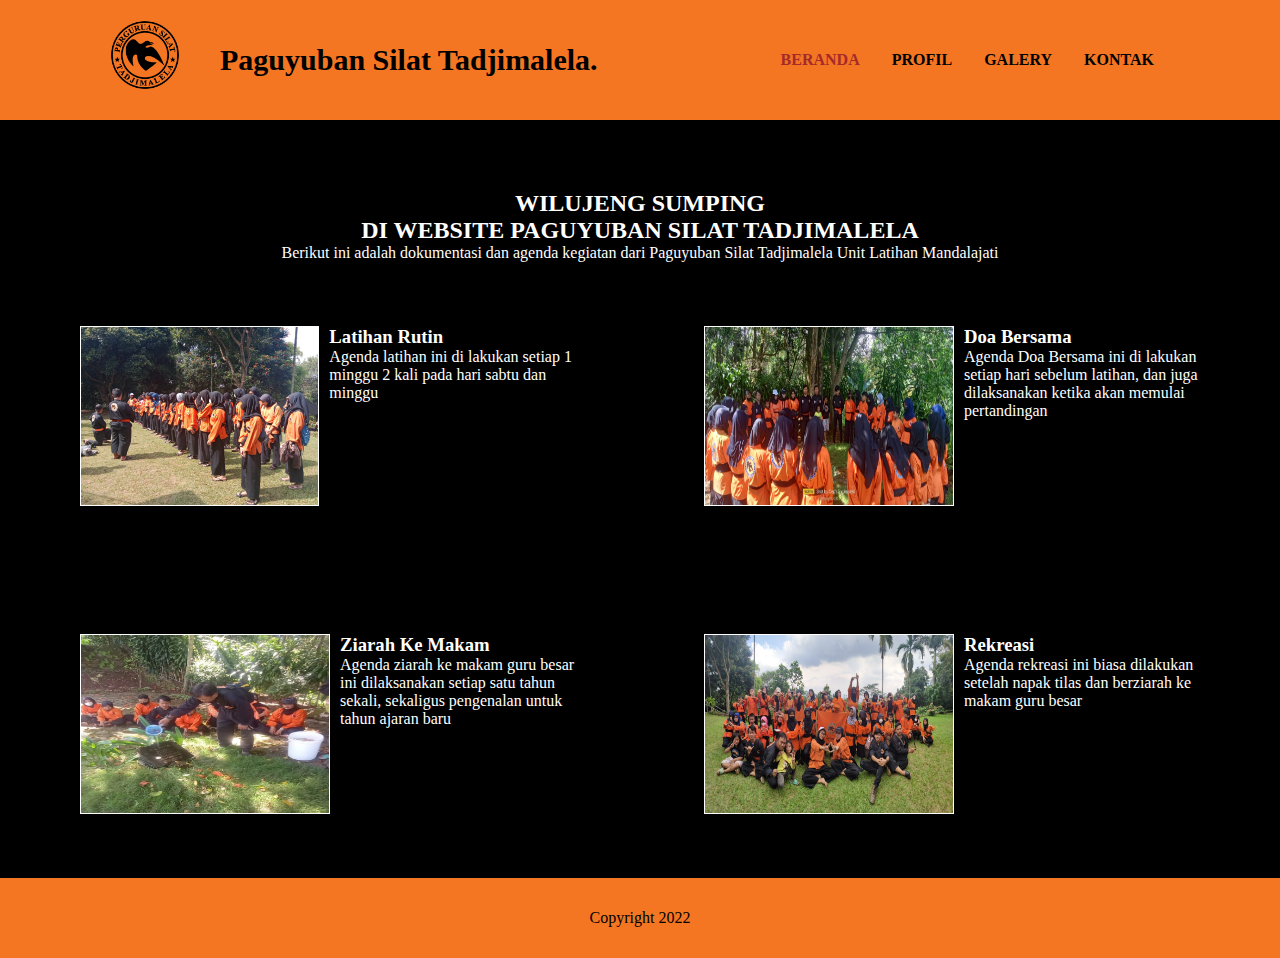
<file: beranda.html>
<!DOCTYPE html>
<html lang="en">
<head>
    <meta charset="UTF-8">
    <meta http-equiv="X-UA-Compatible" content="IE=edge">
    <meta name="viewport" content="width=device-width, initial-scale=1.0">
    <link rel="stylesheet" href="style.css">
    <title>Document</title>
</head>
<body>
    <nav class="navbar">
        <div class="wrapper">
           <a href="index.html "><img class="gambar" src="img/LOGO TADJIMALELA.png" alt="logo" height="70px"></a> 
            <div class="logo"><a href="index.html">Paguyuban Silat Tadjimalela.</a></div>
            <div class="menu">
                <ul>
                    <li><a class="active" href="beranda.html">BERANDA</a></li>
                    <li><a href="story.html">PROFIL</a></li>
                    <li><a href="galery.html">GALERY</a></li>
                    <li><a href="kontak.html">KONTAK</a></li>
                </ul>
            </div>
        </div>
    </nav>
    <div class="badan">
        <div class="wilujeng">
        <h2 class="selamat">WILUJENG SUMPING</h2>
        <h2 class="selamat2">DI WEBSITE PAGUYUBAN SILAT TADJIMALELA</h2>
        <p>Berikut ini adalah dokumentasi dan agenda kegiatan dari Paguyuban Silat Tadjimalela Unit Latihan Mandalajati</p>
        </div>
        <div class="gambar4">
            <div class="profile">
                 <img class="foto" src="img/foto1.jpeg" alt="" style="height:180px; width: 250px;">
                <div class="des">
                    <h3 class="teks-beranda">Latihan Rutin</h3>
                    <p>Agenda latihan ini di lakukan setiap 1 minggu 2 kali pada hari sabtu dan minggu</p>
                </div>
            </div>
            <div class="profile">
                <img class="foto" src="img/foto3.jpeg" alt="" style="height:180px; width: 250px;">
                <div class="des">
                <h3 class="teks-beranda">Doa Bersama</h2>
                <p>Agenda Doa Bersama ini di lakukan setiap hari sebelum latihan, dan juga dilaksanakan ketika akan memulai pertandingan</p>
                </div>
            </div>
            <div class="profile">
                <img class="foto4" src="img/foto4.jpeg" alt="" style="height:180px; width: 250px;">
                <div class="des">
                <h3 class="teks-beranda">Ziarah Ke Makam</h2>
                <p>Agenda ziarah ke makam guru besar ini dilaksanakan setiap satu tahun sekali, sekaligus pengenalan untuk tahun ajaran baru</p>
                </div>
            </div>
         <div class="profile">
             <img class="foto" src="img/foto2.jpeg" alt="" style="height:180px; min-width: 250px;">
                <div class="des">
                <h3 class="teks-beranda">Rekreasi</h2>
                <p>Agenda rekreasi ini biasa dilakukan setelah napak tilas dan berziarah ke makam guru besar</p>
                </div>
            </div>
     </div>
    </div>

   <footer>
        <p class="kopirek">Copyright 2022</p>
   </footer>
</body>
</html>
</file>
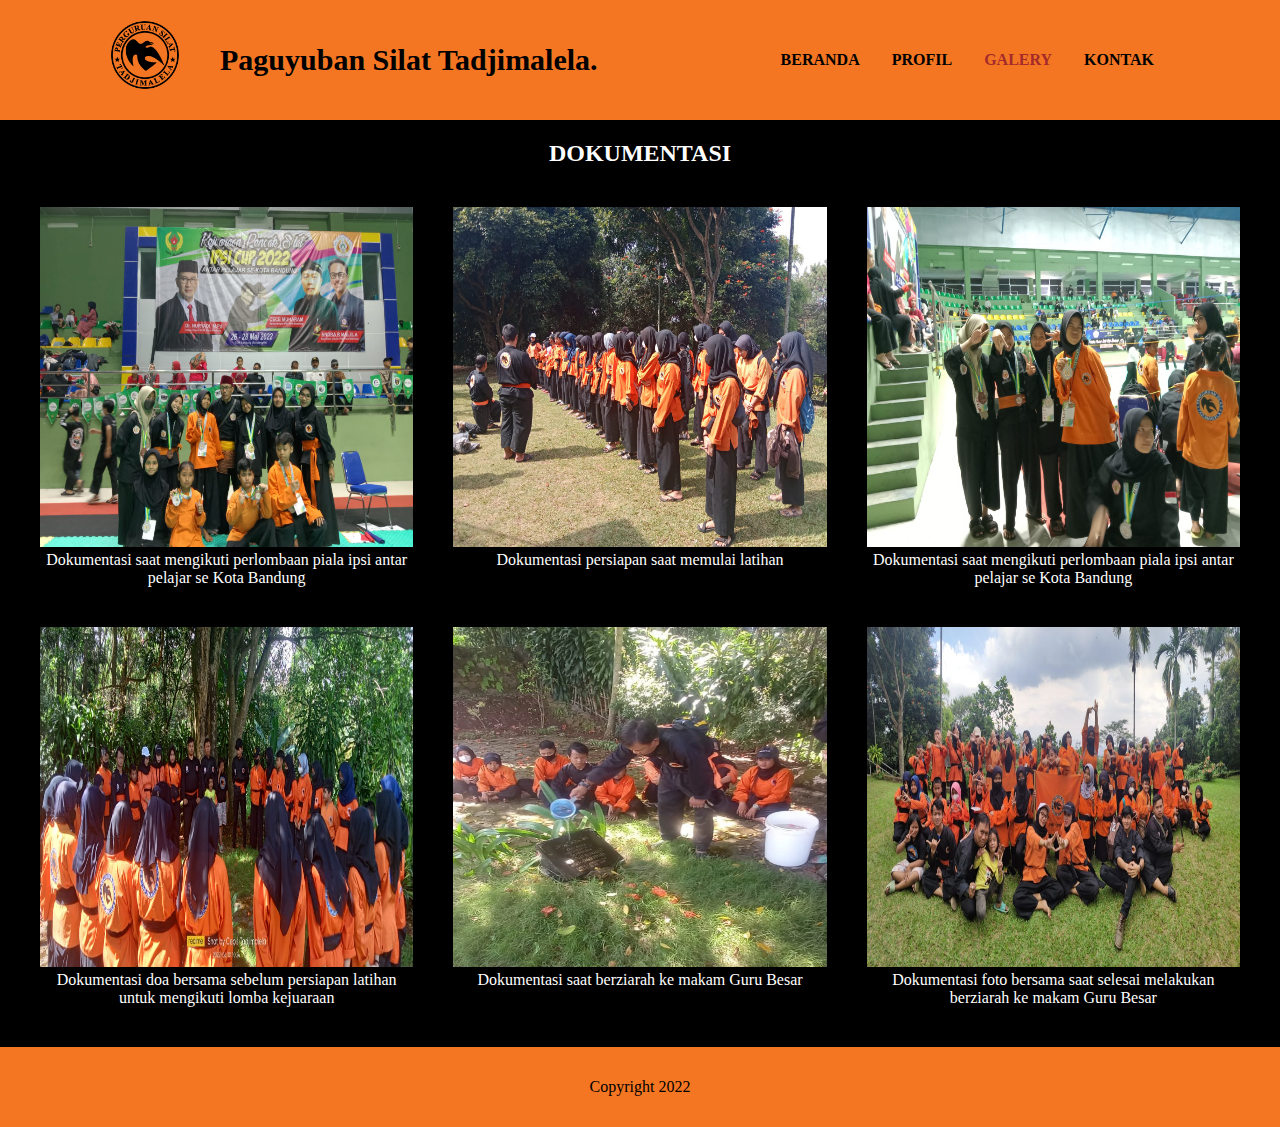
<file: galery.html>
<!DOCTYPE html>
<html lang="en">
<head>
    <meta charset="UTF-8">
    <meta http-equiv="X-UA-Compatible" content="IE=edge">
    <meta name="viewport" content="width=device-width, initial-scale=1.0">
    <link rel="stylesheet" href="style.css">
    <title>Document</title>
</head>
<body>
    <nav class="navbar">
        <div class="wrapper">
            <a href="index.html"><img class="gambar" src="img/LOGO TADJIMALELA.png" alt="logo" height="70px"></a>
            <div class="logo"><a href="index.html">Paguyuban Silat Tadjimalela.</a></div>
            <div class="menu">
                <ul>
                    <li><a href="beranda.html">BERANDA</a></li>
                    <li><a href="story.html">PROFIL</a></li>
                    <li><a class="active" href="galery.html">GALERY</a></li>
                    <li><a href="kontak.html">KONTAK</a></li>
                </ul>
            </div>
        </div>
    </nav>
    <div class="badan">
        <h2>DOKUMENTASI</h2>
        <div class="galeri">

                <div>
                <img src="img/galeri4.jpg" alt="" style="height:340px; width: 100%;">
                <p class="desk">Dokumentasi saat mengikuti perlombaan piala ipsi antar pelajar se Kota Bandung</p>
                </div>
                 <div>
                <img src="img/foto1.jpeg" alt="" style="height:340px; width: 100%;">
                <p class="desk">Dokumentasi persiapan saat memulai latihan</p>
                </div>
                <div>
                <img src="img/galeri3.jpg" alt="" style="height:340px; width: 100%;">
                <p class="desk">Dokumentasi saat mengikuti perlombaan piala ipsi antar pelajar se Kota Bandung</p>
                </div>
                <div>
                <img src="img/foto3.jpeg" alt="" style="height:340px; width: 100%;">
                <p class="desk">Dokumentasi doa bersama sebelum persiapan latihan untuk mengikuti lomba kejuaraan</p>
                </div>
                <div>
                    <img src="img/foto4.jpeg" alt="" style="height:340px; width: 100%;">
                    <p class="desk">Dokumentasi saat berziarah ke makam Guru Besar</p>
                </div>
                <div>
                    <img src="img/foto2.jpeg" alt="" style="height:340px; width: 100%;">
                    <p class="desk">Dokumentasi foto bersama saat selesai melakukan berziarah ke makam Guru Besar</p>
                </div>
            </div>
       </div>
    </div>

   <footer>
        <p class="kopirek">Copyright 2022</p>
   </footer>
</body>
</html>
</file>
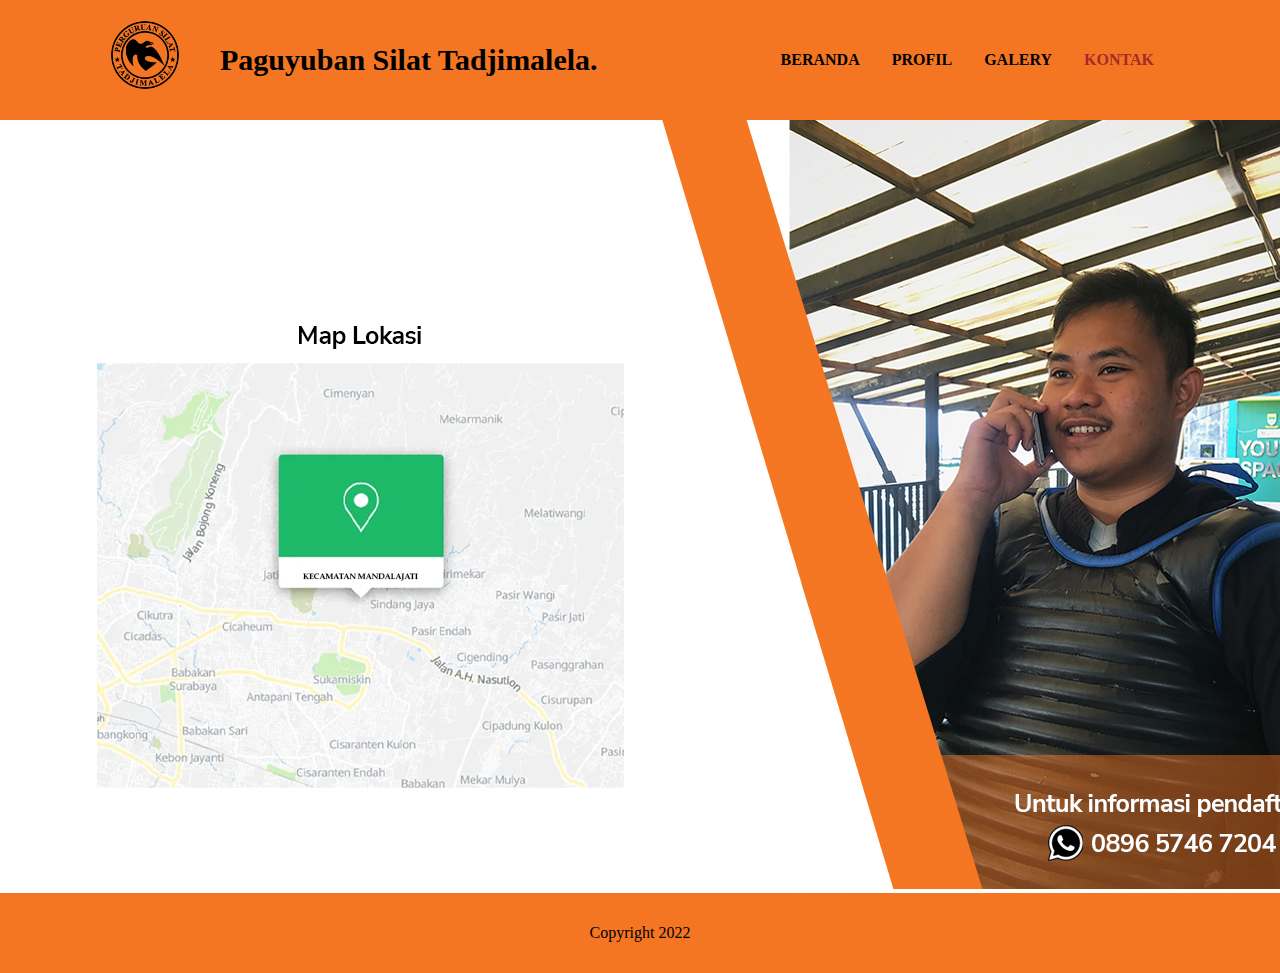
<file: kontak.html>
<!DOCTYPE html>
<html lang="en">
<head>
    <meta charset="UTF-8">
    <meta http-equiv="X-UA-Compatible" content="IE=edge">
    <meta name="viewport" content="width=device-width, initial-scale=1.0">
    <link rel="stylesheet" href="style.css">
    <title>Document</title>
</head>
<body>
    <nav class="navbar">
        <div class="wrapper">
           <a href="index.html"><img class="gambar" src="img/LOGO TADJIMALELA.png" alt="logo" height="70px"></a> 
            <div class="logo"><a href="index.html">Paguyuban Silat Tadjimalela.</a></div>
            <div class="menu">
                <ul>
                    <li><a href="beranda.html">BERANDA</a></li>
                    <li><a href="story.html">PROFIL</a></li>
                    <li><a href="galery.html">GALERY</a></li>
                    <li><a class="active" href="kontak.html">KONTAK</a></li>
                </ul>
            </div>
        </div>
    </nav>
    <img src="img/cover akhir revisi.jpg" alt="">
   <footer>
        <p class="kopirek">Copyright 2022</p>
   </footer>
</body>
</html>
</file>
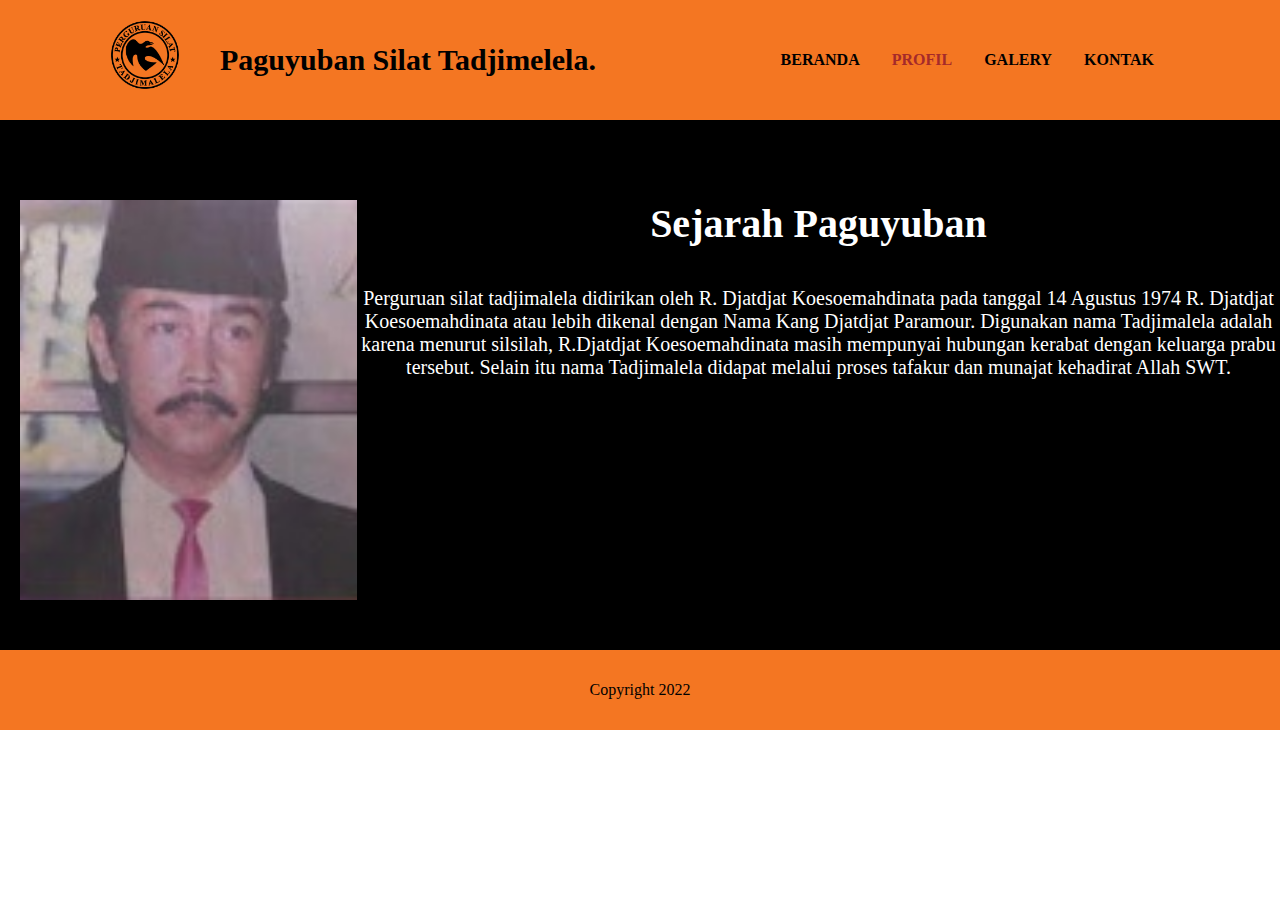
<file: profile.html>
<!DOCTYPE html>
<html lang="en">
<head>
    <meta charset="UTF-8">
    <meta http-equiv="X-UA-Compatible" content="IE=edge">
    <meta name="viewport" content="width=device-width, initial-scale=1.0">
    <link rel="stylesheet" href="style.css">
    <title>Document</title>
</head>
<body>
    <nav class="navbar">
        <div class="wrapper">
            <a href="index.html"><img class="gambar" src="img/LOGO TADJIMALELA.png" alt="logo" height="70px"></a>
            <div class="logo"><a href="index.html">Paguyuban Silat Tadjimelela.</a></div>
            <div class="menu">
                <ul>
                    <li><a href="beranda.html">BERANDA</a></li>
                    <li><a class="active" href="profile.html">PROFIL</a></li>
                    <li><a href="galery.html">GALERY</a></li>
                    <li><a href="kontak.html">KONTAK</a></li>
                </ul>
            </div>
        </div>
    </nav>
    <div class="bodi content">
        <img src="img/Djadjat Koesoemahdinata.jpg" alt="fotoDjadjat" style="height:400px;" width="400px">
        <div class="bpj">
        <h2>Sejarah Paguyuban</h2>
        <p class="per">Perguruan silat tadjimalela didirikan oleh R. Djatdjat Koesoemahdinata pada tanggal 14 Agustus 1974
            R. Djatdjat Koesoemahdinata atau lebih dikenal dengan Nama Kang Djatdjat Paramour.
            Digunakan nama Tadjimalela adalah karena menurut silsilah, R.Djatdjat Koesoemahdinata masih mempunyai hubungan kerabat dengan keluarga prabu tersebut.
            Selain itu nama Tadjimalela didapat melalui proses tafakur dan munajat kehadirat Allah SWT.</p>
        </div>
    </div>

    <div></div>

   <footer>
        <p class="kopirek">Copyright 2022</p>
   </footer>
</body>
</html>
</file>
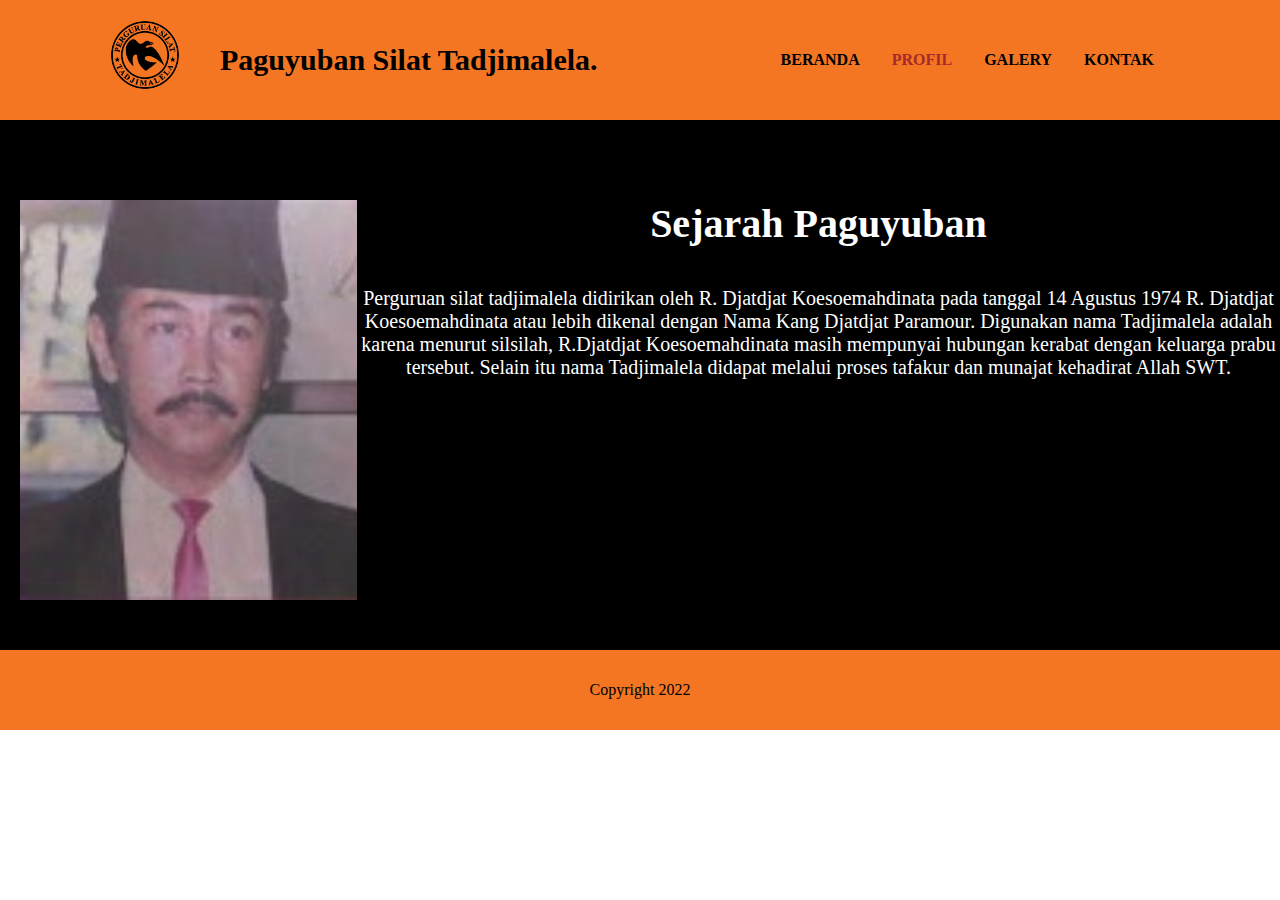
<file: story.html>
<!DOCTYPE html>
<html lang="en">
<head>
    <meta charset="UTF-8">
    <meta http-equiv="X-UA-Compatible" content="IE=edge">
    <meta name="viewport" content="width=device-width, initial-scale=1.0">
    <link rel="stylesheet" href="style.css">
    <title>Document</title>
</head>
<body>
    <nav class="navbar">
        <div class="wrapper">
            <a href="index.html"><img class="gambar" src="img/LOGO TADJIMALELA.png" alt="logo" height="70px"></a>
            <div class="logo"><a href="index.html">Paguyuban Silat Tadjimalela.</a></div>
            <div class="menu">
                <ul>
                    <li><a href="beranda.html">BERANDA</a></li>
                    <li><a class="active" href="profile.html">PROFIL</a></li>
                    <li><a href="galery.html">GALERY</a></li>
                    <li><a href="kontak.html">KONTAK</a></li>
                </ul>
            </div>
        </div>
    </nav>
    <div class="bodi content">
        <img src="img/Djadjat Koesoemahdinata.jpg" alt="fotoDjadjat" style="height:400px;" width="400px">
        <div class="bpj">
        <h2>Sejarah Paguyuban</h2>
        <p class="per">Perguruan silat tadjimalela didirikan oleh R. Djatdjat Koesoemahdinata pada tanggal 14 Agustus 1974
            R. Djatdjat Koesoemahdinata atau lebih dikenal dengan Nama Kang Djatdjat Paramour.
            Digunakan nama Tadjimalela adalah karena menurut silsilah, R.Djatdjat Koesoemahdinata masih mempunyai hubungan kerabat dengan keluarga prabu tersebut.
            Selain itu nama Tadjimalela didapat melalui proses tafakur dan munajat kehadirat Allah SWT.</p>
        </div>
    </div>

    <div></div>

   <footer>
        <p class="kopirek">Copyright 2022</p>
   </footer>
</body>
</html>
</file>
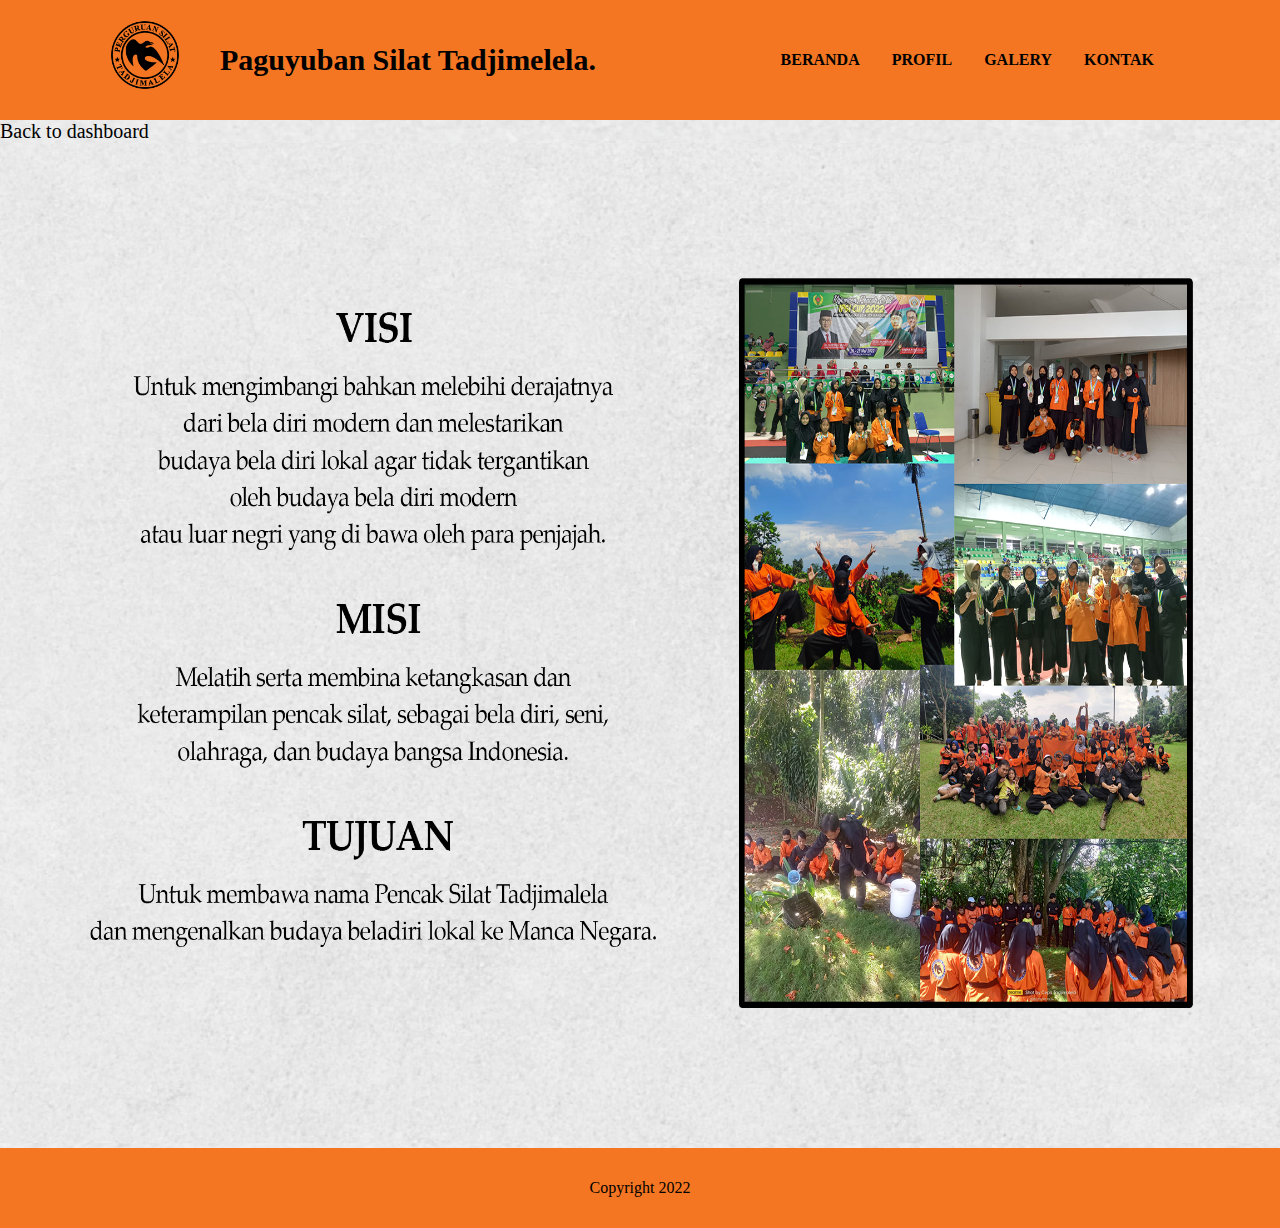
<file: visi.html>
<!DOCTYPE html>
<html lang="en">
<head>
    <meta charset="UTF-8">
    <meta http-equiv="X-UA-Compatible" content="IE=edge">
    <meta name="viewport" content="width=device-width, initial-scale=1.0">
    <link rel="stylesheet" href="style.css">
    <title>Paguyuban</title>
</head>
<body>
    <nav class="navbar">
        <div class="wrapper">
           <a href="index.html"><img  class="gambar"src="img/LOGO TADJIMALELA.png" alt="logo" height="70px"></a>
            <div class="logo"><a href="index.html">Paguyuban Silat Tadjimelela.</a></div>
            <div class="menu">
                <ul>
                    <li><a href="beranda.html">BERANDA</a></li>
                    <li><a href="profile.html">PROFIL</a></li>
                    <li><a href="galery.html">GALERY</a></li>
                    <li><a href="kontak.html">KONTAK</a></li>
                </ul>
            </div>
        </div>
    </nav>
    <div class="misi">
        <a class="back" href="index.html"><p>Back to dashboard</p></a>
        <img src="img/revisi artboard 4.png" alt="" style="width: 100%;" height="1000px">
    </div>
    <footer>
            <p class="kopirek">Copyright 2022</p>
    </footer>

</body>
</html>
</file>
<file: style.css>
* {
    text-decoration: none;
    margin: 0px;
    padding: 0px;
    box-sizing: border-box;
} 

body {
    font-family: 'Palatino Linotype',serif;
    max-width: 100vw;
    overflow-x: hidden;

}

.body {
    background-image: url('img/Mentahan Cover Websiter.jpg');
    height: 100vh;
    background-repeat: no-repeat;
}


.wrapper {
    width: 1100px;
    margin: auto;
    position: relative;
}

.active {
    color: brown;
}

.logo a {
    font-size: 30px;
    font-weight: bold;
    float: left;
    font-family: Palatino Linotype;
    color: black;
}

.menu {
    float: right;
}

.logo-center {
    height: 100%;
    width: 100%;
}

nav {
    width: auto;
    margin: auto;
    display: flex;
    line-height: 80px;
    position: sticky;
    position: -webkit-sticky;
    top: 0;
    background-color: #F47622 ;
}

.wrapper {
    padding: 20px;
}

.wrapper .gambar {
    margin: auto;
    float: left;
}

nav ul {
    list-style-type: none;
    margin: 0;
    padding: 0;
    overflow: hidden;
}

nav ul li {
    float: left;
}

nav ul li a {
    color: black;
    font-weight: bold;
    text-align: center;
    padding: 0px 16px 0px 16px;
    text-decoration: none;

}

nav ul li a:hover {
    text-decoration: underline;

}

section {
    margin: auto;
    display: flex;
    margin-bottom: 50px;

}

.navbar .gambar {
    margin-right: 40px;
}

.body .logo-center {
    margin: 0px;
}

.gambar {
    padding: 0px;
}

.kolom {
    float: right;
    margin-top: 200px;
    margin-bottom: 50px;
}

.kolom .deskripsi {
    font-size: 20px;
    font-weight: bold;
    font-family: 'Nunito Sans';
    color: black;
    float: left;
    text-align: left;
}

.kolom .welcome {
    text-align: left;
    font-family: 'Nunito Sans';
    font-weight: bold;
}


footer {
    line-height: 80px;
    background-color: #F47622;
}

footer .kopirek {
    text-align: center;
}

.badan {
    background-color: black;

}

.badan .galeri {
    padding: 40px 40px;
    display: grid;
    grid-template-columns: 1fr 1fr 1fr;
    column-gap: 40px;
    row-gap: 40px;
}

.badan .profile .foto4 {
    min-width: 250px;
    border: 1px solid white;
}

.badan h2 {
    color: white;
    text-align: center;
}

.badan .kontak {
    display: flex;
    justify-content: center;
    height: 100vh;
}

.badan .whats {
    padding: 20px;
    align-items: center;
}

.badan .med {
    display: flex;
    justify-content: space-between;
    width: 100vw;
}

.badan .ig {
    display: flex;
    align-items: center;
}

.maps {
    margin-top: 120px;
}

.whats {
    display: flex;
}

.badan h4 {
    color: white;
}


.badan .selamat {
    color: white;
    font-family: 'Nunito Sans';
    margin-top: 50px;
}

.badan .selamat2 {
    color: white;
    font-family: 'Nunito Sans';
}

.badan p {
    color: white;
    font-family: 'Nunito Sans';
}

.badan .profile .teks-beranda {
    color: white;
}

.profile {
    display: flex;
}

.badan {
    height: auto;
    padding-top: 20px;

}

.galeri .desk {
    text-align: center;
}

.content {
    padding: 80px 0px 50px 20px;
    background-color: black;
    display: flex;
}

.bodi .per{
    font-size: 20px;
}

.bodi .bpj {
    text-align: center;
}

.bodi p {
    color: white;
    font-size: 30px;
    margin-top: 40px;

}

.bodi h2 {
    color: white;
    font-size: 40px;
}


.badan .profile .teks {
    color: white;
}

.gambar4 {
    width: 100%;
    display: grid;
    grid-template-columns: 1fr 1fr;
    padding: 4rem 5rem ;
    gap: 8rem;
}

.wilujeng {
    text-align: center;
}

.profile .foto {
    border: 1px solid white;
}

.profile .des {
    margin-left: 10px;
}

.lokasi {
    display: flex;
    font-size: 20px;
    margin: 200px 0 0 20px;
}

.lokasi p {
    margin-left: 10px;
}

.body .uk {
    font-size: 40px;
    font-family: 'Palatino Linotype';

}

.teks {
    padding-top: 70px;
    padding-left: 10px;
}

.body p {
    color: black;
}

.body .visi {
    margin: 50px 0 0 12px;
    width: max-content;
    border-radius: 15px;
    border-style: groove;
    font-size: 25px;
}

.misi {
    background-image: url('img/revisi artboard 4.png');
}

.misi .back {
    font-size: 20px;
    color: black;
    text-decoration: solid;
}
</file>
